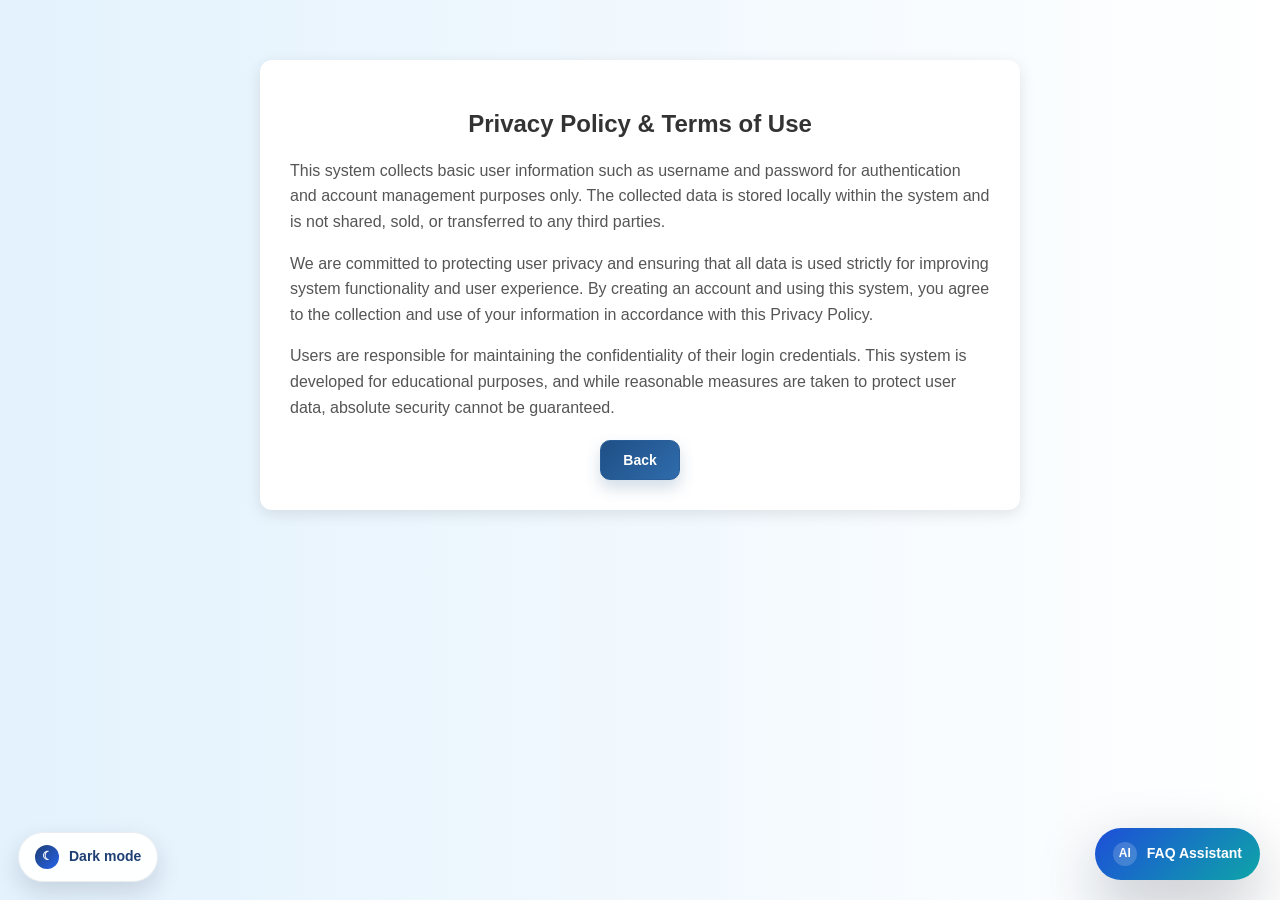
<file: privacy.html>
<!DOCTYPE html>
<html lang="en">
<head>
<meta charset="UTF-8">
<title>Privacy Policy</title>

<style>
body {
    font-family: Arial, sans-serif;
    background: linear-gradient(to right, #e3f2fd, #ffffff);
    margin: 0;
    padding: 0;
}

.container {
    max-width: 700px;
    margin: 60px auto;
    background: white;
    padding: 30px;
    border-radius: 12px;
    box-shadow: 0 4px 15px rgba(0,0,0,0.1);
}

h2 {
    text-align: center;
    color: #333;
}

p {
    color: #555;
    line-height: 1.6;
}

button {
    display: block;
    margin: 20px auto 0;
    padding: 11px 22px;
    background: linear-gradient(135deg, #1f4f85, #2f6cac);
    color: white;
    border: 1px solid #285d97;
    border-radius: 10px;
    cursor: pointer;
    font-size: 14px;
    font-weight: 600;
    box-shadow: 0 8px 16px rgba(31, 79, 133, 0.2);
    transition: background 0.25s ease, transform 0.15s ease, box-shadow 0.25s ease;
}

button:hover {
    background: linear-gradient(135deg, #215b98, #3a77b5);
    box-shadow: 0 10px 20px rgba(31, 79, 133, 0.25);
    transform: translateY(-1px);
}
</style>

</head>
<body>

<div class="container">

<h2>Privacy Policy & Terms of Use</h2>

<p>
This system collects basic user information such as username and password 
for authentication and account management purposes only. The collected data 
is stored locally within the system and is not shared, sold, or transferred 
to any third parties.
</p>

<p>
We are committed to protecting user privacy and ensuring that all data is 
used strictly for improving system functionality and user experience. By 
creating an account and using this system, you agree to the collection and 
use of your information in accordance with this Privacy Policy.
</p>

<p>
Users are responsible for maintaining the confidentiality of their login 
credentials. This system is developed for educational purposes, and while 
reasonable measures are taken to protect user data, absolute security cannot 
be guaranteed.
</p>

<button onclick="window.history.back()">Back</button>

</div>

<script src="chatbot.js"></script>
<script src="theme-toggle.js"></script>

</body>
</html>
</file>
